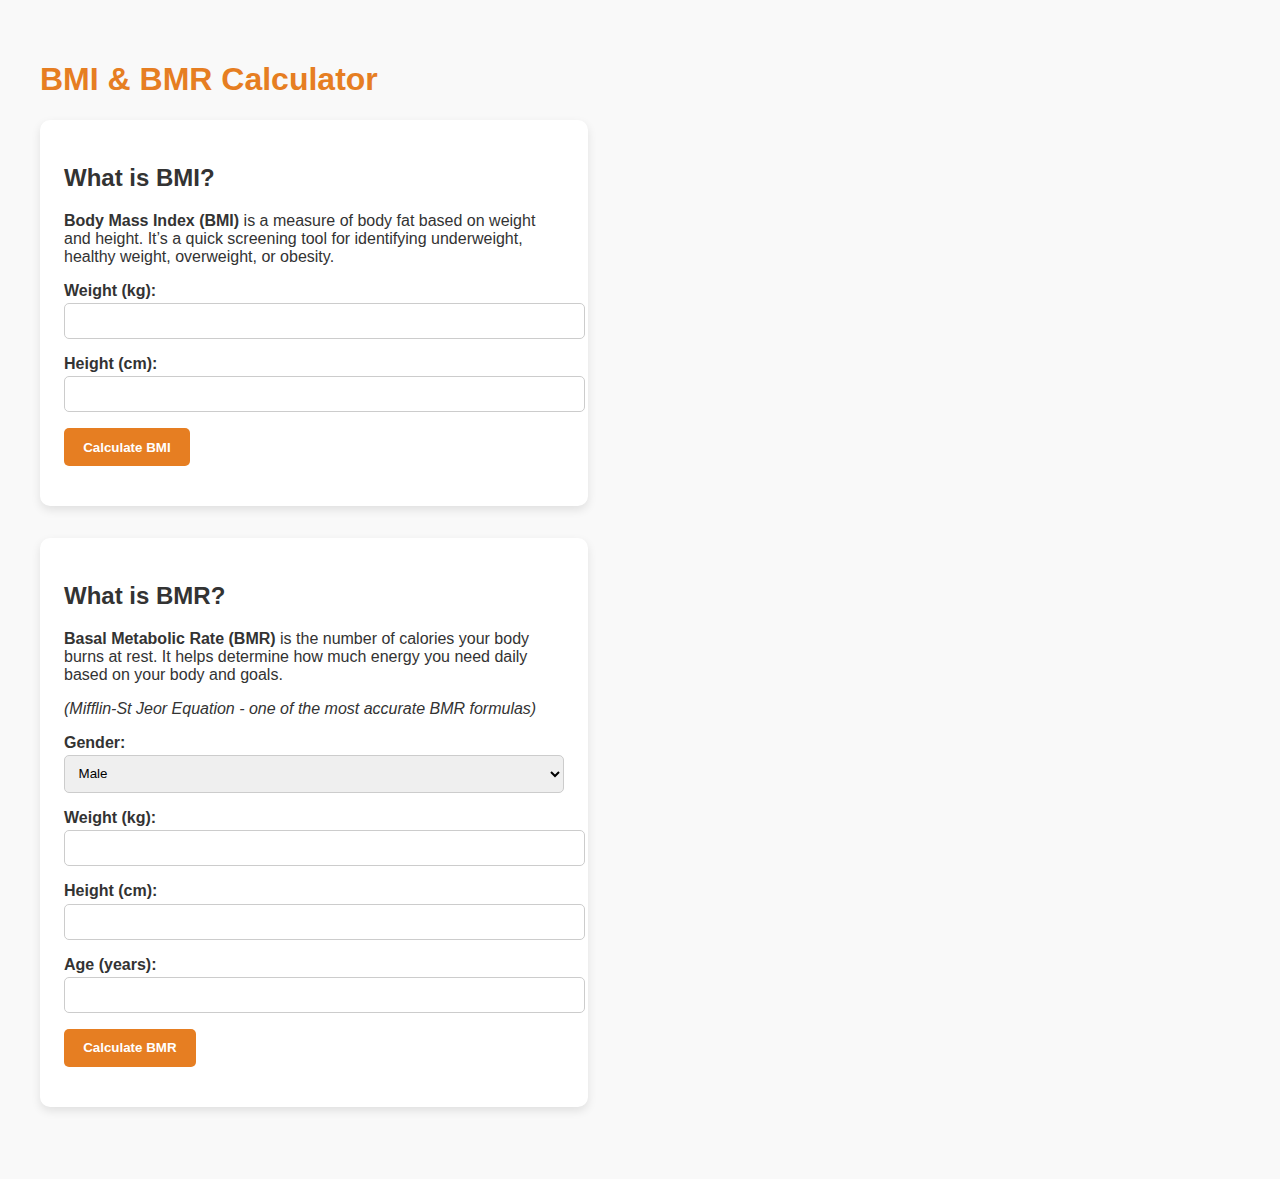
<file: BMI/BMI.html>
<!DOCTYPE html>
<html lang="en">
<head>
  <meta charset="UTF-8" />
  <meta name="viewport" content="width=device-width, initial-scale=1.0"/>
  <title>BMI & BMR Calculator</title>
  <style>
    body {
      font-family: Arial, sans-serif;
      padding: 2rem;
      background-color: #f9f9f9;
      color: #333;
    }

    h1 {
      color: #E67E22;
    }

    .calculator {
      background: #fff;
      border-radius: 10px;
      padding: 1.5rem;
      margin-bottom: 2rem;
      box-shadow: 0 4px 10px rgba(0,0,0,0.1);
      max-width: 500px;
    }

    label {
      display: block;
      margin-top: 1rem;
      font-weight: bold;
    }

    input, select {
      width: 100%;
      padding: 0.6rem;
      margin-top: 0.2rem;
      border: 1px solid #ccc;
      border-radius: 5px;
    }

    button {
      margin-top: 1rem;
      background-color: #E67E22;
      color: #fff;
      padding: 0.7rem 1.2rem;
      border: none;
      border-radius: 5px;
      cursor: pointer;
      font-weight: bold;
    }

    .result {
      margin-top: 1rem;
      font-size: 1.2rem;
      font-weight: bold;
    }
  </style>
</head>
<body>

  <h1>BMI & BMR Calculator</h1>

  <div class="calculator">
    <h2>What is BMI?</h2>
    <p><strong>Body Mass Index (BMI)</strong> is a measure of body fat based on weight and height. It’s a quick screening tool for identifying underweight, healthy weight, overweight, or obesity.</p>

    <label for="bmi-weight">Weight (kg):</label>
    <input type="number" id="bmi-weight" required />

    <label for="bmi-height">Height (cm):</label>
    <input type="number" id="bmi-height" required />

    <button onclick="calculateBMI()">Calculate BMI</button>
    <div id="bmi-result" class="result"></div>
  </div>

  <div class="calculator">
    <h2>What is BMR?</h2>
    <p><strong>Basal Metabolic Rate (BMR)</strong> is the number of calories your body burns at rest. It helps determine how much energy you need daily based on your body and goals.</p>
    <p><em>(Mifflin-St Jeor Equation - one of the most accurate BMR formulas)</em></p>

    <label for="bmr-gender">Gender:</label>
    <select id="bmr-gender">
      <option value="male">Male</option>
      <option value="female">Female</option>
    </select>

    <label for="bmr-weight">Weight (kg):</label>
    <input type="number" id="bmr-weight" required />

    <label for="bmr-height">Height (cm):</label>
    <input type="number" id="bmr-height" required />

    <label for="bmr-age">Age (years):</label>
    <input type="number" id="bmr-age" required />

    <button onclick="calculateBMR()">Calculate BMR</button>
    <div id="bmr-result" class="result"></div>
  </div>

  <script>
    function calculateBMI() {
      const weight = parseFloat(document.getElementById("bmi-weight").value);
      const height = parseFloat(document.getElementById("bmi-height").value) / 100;

      if (weight > 0 && height > 0) {
        const bmi = weight / (height * height);
        let category = "";

        if (bmi < 18.5) category = "Underweight";
        else if (bmi < 24.9) category = "Normal weight";
        else if (bmi < 29.9) category = "Overweight";
        else category = "Obese";

        document.getElementById("bmi-result").innerText =
          `Your BMI is ${bmi.toFixed(1)} (${category})`;
      } else {
        document.getElementById("bmi-result").innerText = "Please enter valid weight and height.";
      }
    }

    function calculateBMR() {
      const gender = document.getElementById("bmr-gender").value;
      const weight = parseFloat(document.getElementById("bmr-weight").value);
      const height = parseFloat(document.getElementById("bmr-height").value);
      const age = parseInt(document.getElementById("bmr-age").value);

      if (weight > 0 && height > 0 && age > 0) {
        let bmr;

        if (gender === "male") {
          bmr = (10 * weight) + (6.25 * height) - (5 * age) + 5;
        } else {
          bmr = (10 * weight) + (6.25 * height) - (5 * age) - 161;
        }

        document.getElementById("bmr-result").innerText =
          `Your BMR is approximately ${bmr.toFixed(2)} kcal/day`;
      } else {
        document.getElementById("bmr-result").innerText = "Please fill in all fields correctly.";
      }
    }
  </script>
</body>
</html>
</file>
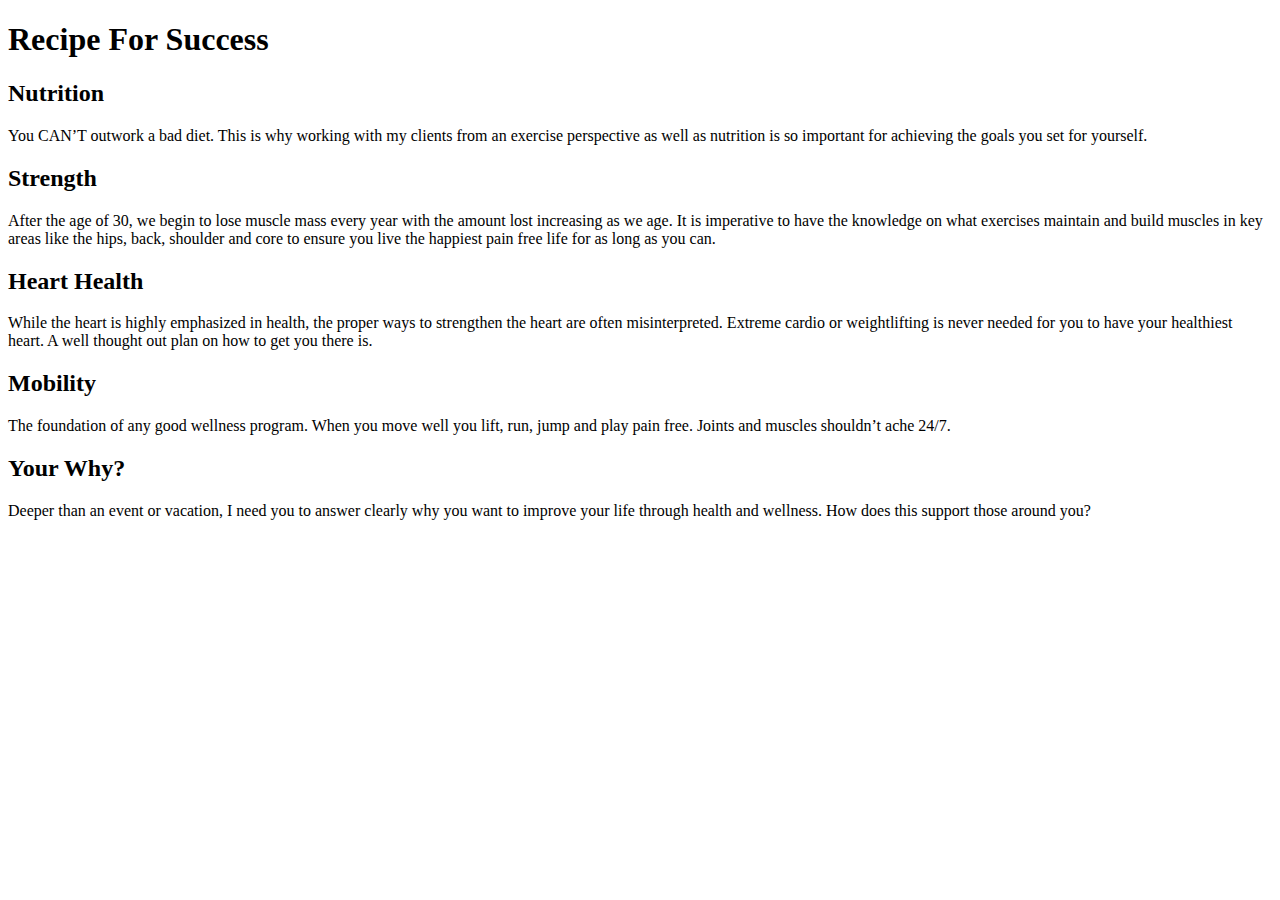
<file: recipe/recipe.html>
<!DOCTYPE html>
<html lang="en">
<head>
 <meta charset="UTF-8">
 <meta name="viewport" content="width=device-width, initial-scale=1.0">
  <title>Recipe For Success</title>
  <link rel="stylesheet" href="https://cdnjs.cloudflare.com/ajax/libs/font-awesome/5.15.4/css/all.min.css">
  <link rel="stylesheet" href="https://fonts.googleapis.com/css2?family=Press+Start+2P&display=swap">
  <link rel="stylesheet" href="https://fonts.googleapis.com/css2?family=Montserrat:wght@400;700&display=swap">
  <link rel="stylesheet" href="https://fonts.googleapis.com/css2?family=Bangers&display=swap">
  <link rel="stylesheet" href="https://fonts.googleapis.com/css2?family=Russo+One&display=swap">
  <link rel="stylesheet" href="https://fonts.googleapis.com/css2?family=Anton&display=swap">
  <link rel="stylesheet" href="C:/Users/loisr/OneDrive/Documents/Davon_website/recipe.css">
</head>


<body>
<h1>Recipe For Success</h1>

<h2>Nutrition</h2>
<p>You CAN’T outwork a bad diet. This is why working with my clients from an exercise perspective as well as nutrition is so important for achieving the goals you set for yourself.</p>

<h2>Strength</h2>
<p>After the age of 30, we begin to lose muscle mass every year with the amount lost increasing as we age. It is imperative to have the knowledge on what exercises maintain and build muscles in key areas like the hips, back, shoulder and core to ensure you live the happiest pain free life for as long as you can.</p>

<h2>Heart Health</h2>
<p>While the heart is highly emphasized in health, the proper ways to strengthen the heart are often misinterpreted. Extreme cardio or weightlifting is never needed for you to have your healthiest heart. A well thought out plan on how to get you there is.</p>

<h2>Mobility</h2>
<p>The foundation of any good wellness program. When you move well you lift, run, jump and play pain free. Joints and muscles shouldn’t ache 24/7.</p>

<h2>Your Why?</h2>
<p>Deeper than an event or vacation, I need you to answer clearly why you want to improve your life through health and wellness. How does this support those around you?</p>
</body>
</file>
